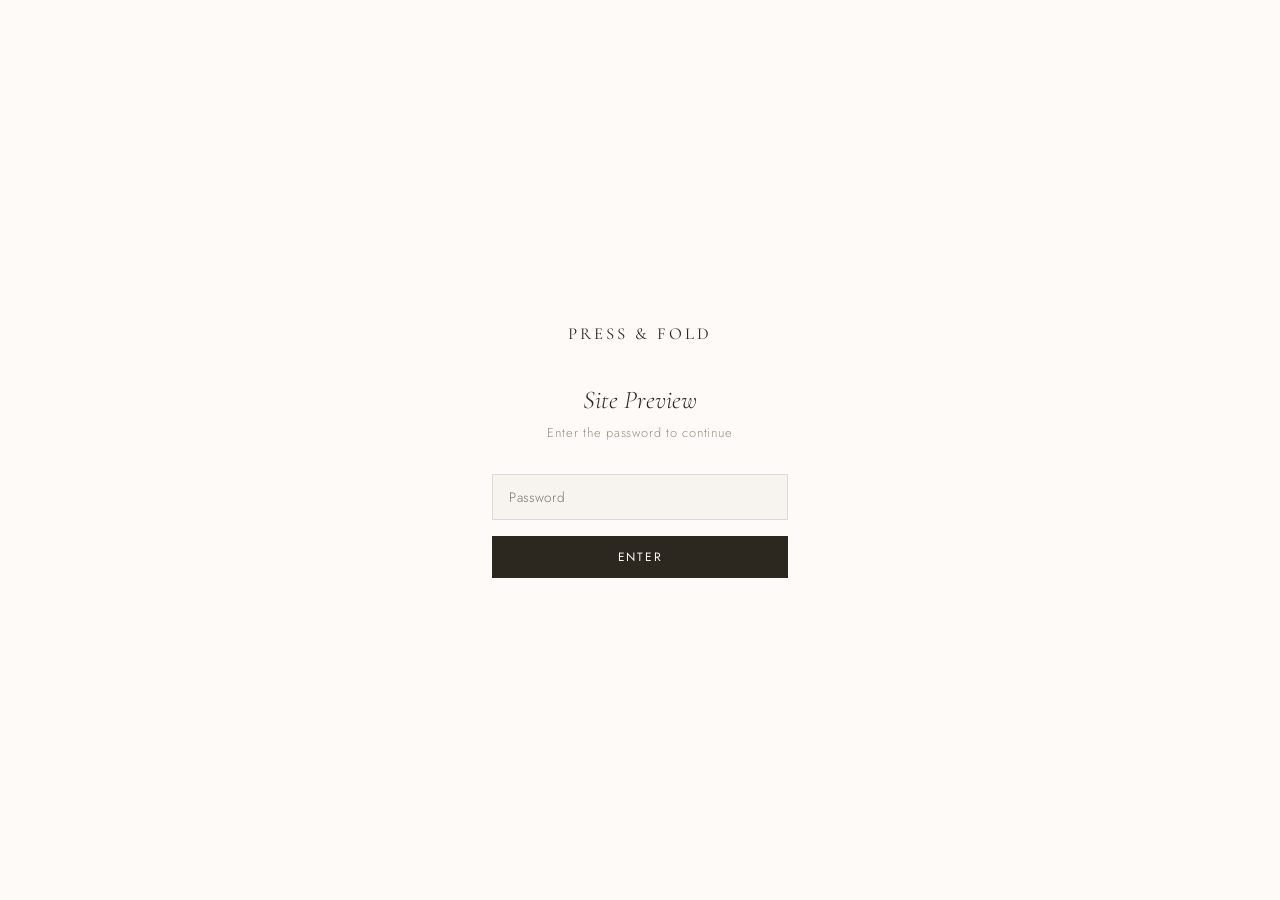
<file: preview/index.html>
<!DOCTYPE html>
<html lang="en">
<head>
  <!-- Google tag (gtag.js) -->
  <script async src="https://www.googletagmanager.com/gtag/js?id=G-CM2WLH88LX"></script>
  <script>
    window.dataLayer = window.dataLayer || [];
    function gtag(){dataLayer.push(arguments);}
    gtag('js', new Date());

    gtag('config', 'G-CM2WLH88LX');
  </script>
  <meta charset="UTF-8" />
  <meta name="viewport" content="width=device-width, initial-scale=1.0"/>
  <meta name="robots" content="noindex, nofollow" />
  <script>if(sessionStorage.getItem('pf_auth')!=='1'){location.replace('login.html');}</script>
  <title>Press & Fold — Analog Tools for an Intentional Life</title>
  <link rel="icon" type="image/png" href="press-and-fold-favicon.png" />
  <link rel="preconnect" href="https://fonts.googleapis.com">
  <link href="https://fonts.googleapis.com/css2?family=Cormorant+Garamond:ital,wght@0,300;0,400;0,500;1,300;1,400&family=Jost:wght@300;400;500&display=swap" rel="stylesheet">
  <link rel="stylesheet" href="nav.css">
  <style>
    *, *::before, *::after { box-sizing: border-box; margin: 0; padding: 0; }

    :root {
      --cream: #F7F3EE;
      --warm-white: #FDFAF7;
      --ink: #2C2820;
      --ink-light: #5A524A;
      --ink-faint: #9A8F82;
      --sage: #8A9E8C;
      --border: rgba(44,40,32,0.12);
      --serif: 'Cormorant Garamond', Georgia, serif;
      --sans: 'Jost', system-ui, sans-serif;
    }

    html { scroll-behavior: smooth; }

    body {
      font-family: var(--serif);
      background: var(--warm-white);
      color: var(--ink);
      overflow-x: hidden;
    }

    /* ── HERO ── */
    .hero {
      min-height: 100vh;
      display: flex;
      flex-direction: column;
      justify-content: center;
      align-items: flex-start;
      padding: 8rem 3rem 5rem;
      position: relative;
      overflow: hidden;
    }

    .hero-texture {
      position: absolute;
      inset: 0;
      background:
        radial-gradient(ellipse at 70% 40%, rgba(138,158,140,0.08) 0%, transparent 60%),
        radial-gradient(ellipse at 20% 80%, rgba(247,243,238,0.6) 0%, transparent 50%);
      pointer-events: none;
    }

    .hero-eyebrow {
      font-family: var(--sans);
      font-size: 0.7rem;
      font-weight: 400;
      letter-spacing: 0.2em;
      text-transform: uppercase;
      color: var(--sage);
      margin-bottom: 2rem;
      opacity: 0;
      animation: fadeUp 0.8s ease 0.2s forwards;
    }

    .hero-title {
      font-size: clamp(3rem, 7vw, 6.5rem);
      font-weight: 300;
      line-height: 1.08;
      letter-spacing: -0.01em;
      max-width: 14ch;
      margin-bottom: 2.5rem;
      opacity: 0;
      animation: fadeUp 0.9s ease 0.35s forwards;
    }

    .hero-title em {
      font-style: italic;
      font-weight: 300;
    }

    .hero-body {
      font-family: var(--sans);
      font-size: 1rem;
      font-weight: 300;
      line-height: 1.75;
      color: var(--ink-light);
      max-width: 42ch;
      margin-bottom: 3rem;
      opacity: 0;
      animation: fadeUp 0.9s ease 0.5s forwards;
    }

    .hero-actions {
      display: flex;
      gap: 1.25rem;
      align-items: center;
      opacity: 0;
      animation: fadeUp 0.9s ease 0.65s forwards;
    }

    .btn-primary {
      display: inline-block;
      font-family: var(--sans);
      font-size: 0.75rem;
      font-weight: 500;
      letter-spacing: 0.12em;
      text-transform: uppercase;
      color: var(--warm-white);
      background: var(--ink);
      padding: 1rem 2.25rem;
      text-decoration: none;
      transition: background 0.2s, transform 0.2s;
    }

    .btn-primary:hover {
      background: var(--ink-light);
      transform: translateY(-1px);
    }

    .btn-ghost {
      font-family: var(--sans);
      font-size: 0.75rem;
      font-weight: 400;
      letter-spacing: 0.1em;
      text-transform: uppercase;
      color: var(--ink-light);
      text-decoration: none;
      border-bottom: 1px solid var(--border);
      padding-bottom: 2px;
      transition: color 0.2s, border-color 0.2s;
    }

    .btn-ghost:hover { color: var(--ink); border-color: var(--ink); }

    .hero-scroll {
      position: absolute;
      bottom: 2.5rem;
      left: 3rem;
      font-family: var(--sans);
      font-size: 0.65rem;
      letter-spacing: 0.2em;
      text-transform: uppercase;
      color: var(--ink-faint);
      display: flex;
      align-items: center;
      gap: 1rem;
      opacity: 0;
      animation: fadeIn 1s ease 1.2s forwards;
    }

    .hero-scroll::before {
      content: '';
      display: block;
      width: 40px;
      height: 1px;
      background: var(--ink-faint);
    }

    /* ── SECTION BASE ── */
    section {
      padding: 7rem 3rem;
    }

    .section-label {
      font-family: var(--sans);
      font-size: 0.65rem;
      font-weight: 400;
      letter-spacing: 0.2em;
      text-transform: uppercase;
      color: var(--sage);
      margin-bottom: 3.5rem;
      display: flex;
      align-items: center;
      gap: 1rem;
    }

    .section-label::after {
      content: '';
      display: block;
      width: 40px;
      height: 1px;
      background: var(--sage);
    }

    /* ── PHILOSOPHY ── */
    .philosophy {
      background: var(--cream);
      display: grid;
      grid-template-columns: 1fr 1fr;
      gap: 5rem;
      align-items: start;
    }

    .philosophy-left h2 {
      font-size: clamp(2.2rem, 4vw, 3.8rem);
      font-weight: 300;
      line-height: 1.15;
      margin-bottom: 2.5rem;
    }

    .philosophy-left h2 em { font-style: italic; }

    .philosophy-left p {
      font-family: var(--sans);
      font-size: 0.95rem;
      font-weight: 300;
      line-height: 1.85;
      color: var(--ink-light);
      margin-bottom: 1.5rem;
    }

    .philosophy-right {
      padding-top: 4rem;
    }

    .principle {
      border-top: 1px solid var(--border);
      padding: 1.75rem 0;
    }

    .principle:last-child { border-bottom: 1px solid var(--border); }

    .principle-number {
      font-family: var(--sans);
      font-size: 0.65rem;
      letter-spacing: 0.15em;
      color: var(--ink-faint);
      margin-bottom: 0.5rem;
    }

    .principle h3 {
      font-size: 1.3rem;
      font-weight: 400;
      margin-bottom: 0.5rem;
    }

    .principle p {
      font-family: var(--sans);
      font-size: 0.85rem;
      font-weight: 300;
      line-height: 1.7;
      color: var(--ink-light);
    }

    /* ── PRODUCTS ── */
    .products { background: var(--warm-white); }

    .products-header {
      display: flex;
      justify-content: space-between;
      align-items: flex-end;
      margin-bottom: 4rem;
    }

    .products-header h2 {
      font-size: clamp(2rem, 3.5vw, 3.2rem);
      font-weight: 300;
      line-height: 1.2;
    }

    .products-header h2 em { font-style: italic; }

    .products-header a {
      font-family: var(--sans);
      font-size: 0.72rem;
      letter-spacing: 0.12em;
      text-transform: uppercase;
      color: var(--ink-light);
      text-decoration: none;
      border-bottom: 1px solid var(--border);
      padding-bottom: 2px;
      white-space: nowrap;
      transition: color 0.2s;
    }

    .products-header a:hover { color: var(--ink); }

    .products-grid {
      display: grid;
      grid-template-columns: repeat(3, 1fr);
      gap: 2px;
    }

    .product-card {
      background: var(--cream);
      padding: 3rem 2.5rem;
      position: relative;
      overflow: hidden;
      transition: transform 0.3s ease;
      cursor: pointer;
      text-decoration: none;
      color: inherit;
      display: block;
    }

    .product-card:hover { transform: translateY(-4px); }

    .product-card.featured {
      grid-row: span 2;
      background: var(--ink);
      color: var(--warm-white);
    }

    .product-tag {
      font-family: var(--sans);
      font-size: 0.62rem;
      font-weight: 400;
      letter-spacing: 0.18em;
      text-transform: uppercase;
      color: var(--sage);
      margin-bottom: 3rem;
    }

    .product-card.featured .product-tag { color: rgba(247,243,238,0.5); }

    .product-card .product-icon {
      font-size: 2.5rem;
      margin-bottom: 2rem;
      display: block;
    }

    .product-card h3 {
      font-size: 1.6rem;
      font-weight: 300;
      margin-bottom: 1rem;
      line-height: 1.2;
    }

    .product-card h3 em { font-style: italic; }

    .product-card p {
      font-family: var(--sans);
      font-size: 0.85rem;
      font-weight: 300;
      line-height: 1.75;
      color: var(--ink-light);
    }

    .product-card.featured p { color: rgba(247,243,238,0.7); }

    .product-card .card-arrow {
      position: absolute;
      bottom: 2.5rem;
      right: 2.5rem;
      font-size: 1.2rem;
      opacity: 0.3;
      transition: opacity 0.2s, transform 0.2s;
    }

    .product-card:hover .card-arrow { opacity: 1; transform: translate(3px, -3px); }

    /* ── QUOTE ── */
    .quote-section {
      background: var(--ink);
      color: var(--warm-white);
      text-align: center;
      padding: 8rem 3rem;
    }

    .quote-section blockquote {
      font-size: clamp(1.6rem, 3.5vw, 3rem);
      font-weight: 300;
      line-height: 1.4;
      max-width: 28ch;
      margin: 0 auto 2rem;
      font-style: italic;
    }

    .quote-section cite {
      font-family: var(--sans);
      font-size: 0.72rem;
      font-weight: 400;
      letter-spacing: 0.18em;
      text-transform: uppercase;
      color: rgba(247,243,238,0.45);
      font-style: normal;
    }

    /* ── JOURNAL THEMES ── */
    .themes { background: var(--cream); }

    .themes h2 {
      font-size: clamp(2rem, 3.5vw, 3.2rem);
      font-weight: 300;
      margin-bottom: 1.5rem;
      line-height: 1.15;
    }

    .themes h2 em { font-style: italic; }

    .themes > p {
      font-family: var(--sans);
      font-size: 0.95rem;
      font-weight: 300;
      line-height: 1.85;
      color: var(--ink-light);
      max-width: 55ch;
      margin-bottom: 4rem;
    }

    .themes-grid {
      display: grid;
      grid-template-columns: repeat(7, 1fr);
      gap: 2px;
    }

    .theme-tile {
      padding: 2.5rem 1.5rem;
      background: var(--warm-white);
      text-align: center;
      transition: background 0.25s;
    }

    .theme-tile:hover { background: var(--ink); color: var(--warm-white); }

    .theme-tile .theme-num {
      font-family: var(--sans);
      font-size: 0.6rem;
      letter-spacing: 0.15em;
      color: var(--ink-faint);
      margin-bottom: 1rem;
      display: block;
      transition: color 0.25s;
    }

    .theme-tile:hover .theme-num { color: rgba(247,243,238,0.4); }

    .theme-tile .theme-icon {
      font-size: 1.6rem;
      margin-bottom: 1rem;
      display: block;
    }

    .theme-tile h4 {
      font-size: 0.85rem;
      font-weight: 400;
      line-height: 1.3;
    }

    /* ── MECHANISM ── */
    .mechanism {
      background: var(--warm-white);
      display: grid;
      grid-template-columns: 1fr 1fr;
      gap: 6rem;
      align-items: center;
    }

    .mechanism-left h2 {
      font-size: clamp(2rem, 3.5vw, 3.2rem);
      font-weight: 300;
      line-height: 1.2;
      margin-bottom: 1.5rem;
    }

    .mechanism-left h2 em { font-style: italic; }

    .mechanism-left p {
      font-family: var(--sans);
      font-size: 0.95rem;
      font-weight: 300;
      line-height: 1.85;
      color: var(--ink-light);
    }

    .mechanism-steps {
      display: flex;
      flex-direction: column;
      gap: 0;
    }

    .step {
      display: grid;
      grid-template-columns: 60px 1fr;
      gap: 1.5rem;
      align-items: start;
      padding: 1.75rem 0;
      border-bottom: 1px solid var(--border);
      position: relative;
    }

    .step:first-child { border-top: 1px solid var(--border); }

    .step-num {
      font-size: 2.8rem;
      font-weight: 300;
      color: var(--border);
      line-height: 1;
      font-style: italic;
    }

    .step-content h4 {
      font-size: 1.15rem;
      font-weight: 400;
      margin-bottom: 0.35rem;
    }

    .step-content p {
      font-family: var(--sans);
      font-size: 0.82rem;
      font-weight: 300;
      line-height: 1.7;
      color: var(--ink-light);
    }

    /* ── EMAIL SIGNUP ── */
    .signup {
      background: var(--cream);
      text-align: center;
    }

    .signup h2 {
      font-size: clamp(2rem, 3.5vw, 3rem);
      font-weight: 300;
      margin-bottom: 1rem;
    }

    .signup h2 em { font-style: italic; }

    .signup p {
      font-family: var(--sans);
      font-size: 0.95rem;
      font-weight: 300;
      line-height: 1.8;
      color: var(--ink-light);
      margin-bottom: 2.5rem;
    }

    .signup-form {
      display: flex;
      gap: 0;
      max-width: 420px;
      margin: 0 auto;
    }

    .signup-form input {
      flex: 1;
      border: 1px solid var(--border);
      border-right: none;
      padding: 0.9rem 1.2rem;
      font-family: var(--sans);
      font-size: 0.85rem;
      font-weight: 300;
      background: var(--warm-white);
      color: var(--ink);
      outline: none;
      transition: border-color 0.2s;
    }

    .signup-form input:focus { border-color: var(--ink-light); }
    .signup-form input::placeholder { color: var(--ink-faint); }

    .signup-form button {
      border: 1px solid var(--ink);
      background: var(--ink);
      color: var(--warm-white);
      padding: 0.9rem 1.75rem;
      font-family: var(--sans);
      font-size: 0.72rem;
      font-weight: 500;
      letter-spacing: 0.12em;
      text-transform: uppercase;
      cursor: pointer;
      transition: background 0.2s;
      white-space: nowrap;
    }

    .signup-form button:hover { background: var(--ink-light); border-color: var(--ink-light); }

    .signup-note {
      font-family: var(--sans);
      font-size: 0.72rem;
      color: var(--ink-faint);
      margin-top: 1rem;
    }

    /* ── FOOTER ── */
    footer {
      background: var(--ink);
      color: var(--warm-white);
      padding: 5rem 3rem 3rem;
    }

    .footer-top {
      display: grid;
      grid-template-columns: 2fr 1fr 1fr 1fr;
      gap: 4rem;
      margin-bottom: 4rem;
      padding-bottom: 4rem;
      border-bottom: 1px solid rgba(247,243,238,0.1);
    }

    .footer-brand .logo {
      font-family: var(--serif);
      font-size: 1rem;
      letter-spacing: 0.18em;
      text-transform: uppercase;
      margin-bottom: 1.25rem;
      display: block;
    }

    .footer-brand p {
      font-family: var(--sans);
      font-size: 0.83rem;
      font-weight: 300;
      line-height: 1.75;
      color: rgba(247,243,238,0.55);
      max-width: 32ch;
    }

    .footer-col h5 {
      font-family: var(--sans);
      font-size: 0.62rem;
      font-weight: 500;
      letter-spacing: 0.18em;
      text-transform: uppercase;
      color: rgba(247,243,238,0.4);
      margin-bottom: 1.5rem;
    }

    .footer-col ul {
      list-style: none;
      display: flex;
      flex-direction: column;
      gap: 0.85rem;
    }

    .footer-col a {
      font-family: var(--sans);
      font-size: 0.85rem;
      font-weight: 300;
      color: rgba(247,243,238,0.65);
      text-decoration: none;
      transition: color 0.2s;
    }

    .footer-col a:hover { color: var(--warm-white); }

    .footer-bottom {
      display: flex;
      justify-content: space-between;
      align-items: center;
    }

    .footer-bottom p {
      font-family: var(--sans);
      font-size: 0.72rem;
      color: rgba(247,243,238,0.3);
    }

    .footer-bottom a {
      font-family: var(--sans);
      font-size: 0.72rem;
      color: rgba(247,243,238,0.3);
      text-decoration: none;
    }

    /* ── ANIMATIONS ── */
    @keyframes fadeUp {
      from { opacity: 0; transform: translateY(24px); }
      to   { opacity: 1; transform: translateY(0); }
    }

    @keyframes fadeIn {
      from { opacity: 0; }
      to   { opacity: 1; }
    }

    /* ── RESPONSIVE ── */
    @media (max-width: 900px) {
      section { padding: 5rem 1.5rem; }
      .hero { padding: 7rem 1.5rem 4rem; }
      .philosophy { grid-template-columns: 1fr; gap: 3rem; }
      .products-grid { grid-template-columns: 1fr; }
      .product-card.featured { grid-row: auto; }
      .themes-grid { grid-template-columns: repeat(4, 1fr); }
      .mechanism { grid-template-columns: 1fr; gap: 3rem; }
      .footer-top { grid-template-columns: 1fr 1fr; gap: 2.5rem; }
    }

    @media (max-width: 600px) {
      .themes-grid { grid-template-columns: repeat(2, 1fr); }
      .footer-top { grid-template-columns: 1fr; }
      .footer-bottom { flex-direction: column; gap: 0.75rem; text-align: center; }
      .products-header { flex-direction: column; align-items: flex-start; gap: 1rem; }
      .signup-form { flex-direction: column; }
      .signup-form input { border-right: 1px solid var(--border); border-bottom: none; }
    }
  </style>
</head>
<body>

  <!-- NAV -->
  <div id="nav-placeholder"></div>
  <script src="nav.js"></script>

  <!-- HERO -->
  <section class="hero">
    <div class="hero-texture"></div>
    <p class="hero-eyebrow">Analog tools for an intentional life</p>
    <h1 class="hero-title">
      Slow down.<br>
      Press in.<br>
      <em>Unfold.</em>
    </h1>
    <p class="hero-body">
      We make beautiful, soulful journals and analog tools designed to bring you back to yourself — one quiet moment at a time.
    </p>
    <div class="hero-actions">
      <a href="journal.html" class="btn-primary">Explore the Journal</a>
      <a href="philosophy.html" class="btn-ghost">Our Philosophy</a>
    </div>
    <p class="hero-scroll">Scroll to explore</p>
  </section>

  <!-- PHILOSOPHY INTRO -->
  <section class="philosophy">
    <div class="philosophy-left">
      <p class="section-label">What we believe</p>
      <h2>A gentle<br><em>return</em><br>to yourself.</h2>
      <p>
        In a world built for speed, Press &amp; Fold is a pause. We believe in the quiet power of analog tools — objects crafted with care, designed to bring people back to what matters most.
      </p>
      <p>
        This isn't about productivity. It isn't about transformation. It's about noticing. About building the small, repeating practice of turning inward and meeting yourself there.
      </p>
    </div>
    <div class="philosophy-right">
      <div class="principle">
        <p class="principle-number">01</p>
        <h3>Awareness is a skill.</h3>
        <p>We can strengthen our ability to notice meaningful experiences — to pause, see clearly, and hold what's present.</p>
      </div>
      <div class="principle">
        <p class="principle-number">02</p>
        <h3>Reflection builds coherence.</h3>
        <p>Writing creates narrative — the through-line that connects who we are to where we're going.</p>
      </div>
      <div class="principle">
        <p class="principle-number">03</p>
        <h3>Direction comes from small steps.</h3>
        <p>Intentional life doesn't begin with grand gestures. It begins with one honest question, answered honestly.</p>
      </div>
    </div>
  </section>

  <!-- PRODUCTS -->
  <section class="products">
    <div class="products-header">
      <h2>Made<br><em>with care.</em></h2>
      <a href="journal.html">View all products →</a>
    </div>
    <div class="products-grid">
      <a href="journal.html" class="product-card featured">
        <p class="product-tag">First Collection</p>
        <span class="product-icon">📖</span>
        <h3>The Intentions<br><em>Journal</em></h3>
        <p>A 30-day guided reflection practice. Structured enough to give you direction. Spacious enough to make it yours.</p>
        <span class="card-arrow">↗</span>
      </a>
      <a href="journal.html#morning" class="product-card">
        <p class="product-tag">Coming Soon</p>
        <span class="product-icon">🌅</span>
        <h3>Morning<br>Cards</h3>
        <p>Single-prompt cards for a slow morning. One question. Enough space to breathe.</p>
        <span class="card-arrow">↗</span>
      </a>
      <a href="journal.html#greeting" class="product-card">
        <p class="product-tag">Coming Soon</p>
        <span class="product-icon">✉️</span>
        <h3>Greeting<br>Cards</h3>
        <p>Cards designed to hold more than a signature — prompts that invite a real response.</p>
        <span class="card-arrow">↗</span>
      </a>
      <a href="philosophy.html" class="product-card">
        <p class="product-tag">The Method</p>
        <span class="product-icon">🌿</span>
        <h3>Rooted in<br>Research</h3>
        <p>Everything we make is grounded in three pillars: awareness, coherent reflection, and realistic agency.</p>
        <span class="card-arrow">↗</span>
      </a>
    </div>
  </section>

  <!-- QUOTE -->
  <section class="quote-section">
    <blockquote>
      "A gentle prompt to pause, press in, and unfold what matters most."
    </blockquote>
    <cite>Press &amp; Fold — Vision Statement</cite>
  </section>

  <!-- JOURNAL THEMES -->
  <section class="themes">
    <p class="section-label">Inside the journal</p>
    <h2>Seven themes.<br><em>Thirty days.</em></h2>
    <p>
      Each journal cycles through seven emotional themes — not a rigid program, but a rhythm. A structure that holds you without constraining you.
    </p>
    <div class="themes-grid">
      <div class="theme-tile">
        <span class="theme-num">I</span>
        <span class="theme-icon">🌱</span>
        <h4>Awareness &amp; Grounding</h4>
      </div>
      <div class="theme-tile">
        <span class="theme-num">II</span>
        <span class="theme-icon">✨</span>
        <h4>Curiosity &amp; Spark</h4>
      </div>
      <div class="theme-tile">
        <span class="theme-num">III</span>
        <span class="theme-icon">🌸</span>
        <h4>Softness &amp; Self-Compassion</h4>
      </div>
      <div class="theme-tile">
        <span class="theme-num">IV</span>
        <span class="theme-icon">🌤</span>
        <h4>Perspective &amp; Pause</h4>
      </div>
      <div class="theme-tile">
        <span class="theme-num">V</span>
        <span class="theme-icon">🤝</span>
        <h4>Connection &amp; Belonging</h4>
      </div>
      <div class="theme-tile">
        <span class="theme-num">VI</span>
        <span class="theme-icon">🔆</span>
        <h4>Light &amp; Lens</h4>
      </div>
      <div class="theme-tile">
        <span class="theme-num">VII</span>
        <span class="theme-icon">🌊</span>
        <h4>Closure &amp; Continuity</h4>
      </div>
    </div>
  </section>

  <!-- MECHANISM LOOP -->
  <section class="mechanism">
    <div class="mechanism-left">
      <p class="section-label">How it works</p>
      <h2>A simple<br><em>loop.</em><br>Repeated daily.</h2>
      <p>
        Every prompt in our journal supports a five-part reflection cycle. Not a framework — more like a rhythm. A quiet structure that strengthens over time.
      </p>
    </div>
    <div class="mechanism-steps">
      <div class="step">
        <span class="step-num">1</span>
        <div class="step-content">
          <h4>Notice</h4>
          <p>What is present right now? Emotionally, physically, relationally.</p>
        </div>
      </div>
      <div class="step">
        <span class="step-num">2</span>
        <div class="step-content">
          <h4>Name</h4>
          <p>What need or value feels supported or strained?</p>
        </div>
      </div>
      <div class="step">
        <span class="step-num">3</span>
        <div class="step-content">
          <h4>Choose</h4>
          <p>What would a self-endorsed choice look like right now?</p>
        </div>
      </div>
      <div class="step">
        <span class="step-num">4</span>
        <div class="step-content">
          <h4>Commit</h4>
          <p>What belief about myself am I reinforcing today?</p>
        </div>
      </div>
      <div class="step">
        <span class="step-num">5</span>
        <div class="step-content">
          <h4>Act</h4>
          <p>What is one realistic action within my control?</p>
        </div>
      </div>
    </div>
  </section>

  <!-- EMAIL SIGNUP -->
  <section class="signup">
    <p class="section-label" style="justify-content: center;">Stay close</p>
    <h2>Be the first to<br><em>hold it.</em></h2>
    <p>The first collection is taking shape. Join the list to hear first — no noise, just the quiet news.</p>
    <form class="signup-form" onsubmit="return false;">
      <input type="email" placeholder="Your email address" />
      <button type="submit">Notify me</button>
    </form>
    <p class="signup-note">No spam. Unsubscribe any time.</p>
  </section>

  <!-- FOOTER -->
  <div id="footer-placeholder"></div>
  <script>
    fetch("footer.html").then(r => r.text()).then(html => {
      document.getElementById("footer-placeholder").outerHTML = html;
    });
  </script>

</body>
</html>
</file>
<file: preview/nav.css>
nav {
  position: fixed;
  top: 0; left: 0; right: 0;
  z-index: 100;
  display: flex;
  flex-wrap: wrap;
  justify-content: space-between;
  align-items: center;
  padding: 1.25rem 1.5rem;
  background: rgba(253,250,247,0.92);
  backdrop-filter: blur(8px);
  border-bottom: 1px solid var(--border);
}

.nav-logo {
  font-family: var(--serif);
  font-size: 1.05rem;
  font-weight: 400;
  letter-spacing: 0.18em;
  text-transform: uppercase;
  color: var(--ink);
  text-decoration: none;
}

.nav-toggle {
  display: flex;
  flex-direction: column;
  gap: 5px;
  background: none;
  border: none;
  cursor: pointer;
  padding: 4px;
}

.nav-toggle span {
  display: block;
  width: 22px;
  height: 1px;
  background: var(--ink);
  transition: transform 0.25s, opacity 0.25s;
}

nav.nav-open .nav-toggle span:nth-child(1) { transform: translateY(6px) rotate(45deg); }
nav.nav-open .nav-toggle span:nth-child(2) { opacity: 0; }
nav.nav-open .nav-toggle span:nth-child(3) { transform: translateY(-6px) rotate(-45deg); }

.nav-links {
  display: flex;
  flex-direction: column;
  list-style: none;
  width: 100%;
  overflow: hidden;
  max-height: 0;
  opacity: 0;
  padding: 0;
  margin-top: 0;
  border-top: 1px solid transparent;
  pointer-events: none;
  transition: max-height 0.4s ease, opacity 0.3s ease, padding 0.4s ease, margin-top 0.4s ease, border-color 0.35s ease;
}

nav.nav-open .nav-links {
  max-height: 320px;
  opacity: 1;
  padding: 1rem 0 1.5rem;
  margin-top: 1rem;
  border-top-color: var(--border);
  pointer-events: auto;
}

.nav-links a {
  display: block;
  font-family: var(--sans);
  font-size: 0.85rem;
  font-weight: 400;
  letter-spacing: 0.12em;
  text-transform: uppercase;
  color: var(--ink-light);
  text-decoration: none;
  padding: 0.85rem 0;
  border-bottom: 1px solid var(--border);
  transition: color 0.2s;
}

.nav-links li:last-child a { border-bottom: none; }

.nav-links a:hover, .nav-links a.active { color: var(--ink); }

@media (min-width: 768px) {
  nav { flex-wrap: nowrap; padding: 1.25rem 3rem; }
  .nav-toggle { display: none; }
  .nav-links { flex-direction: row; width: auto; gap: 2.5rem; max-height: none; opacity: 1; padding: 0; border-top: none; margin-top: 0; pointer-events: auto; overflow: visible; transition: none; }
  .nav-links a { display: inline; padding: 0; border-bottom: none; font-size: 0.75rem; }
}
</file>
